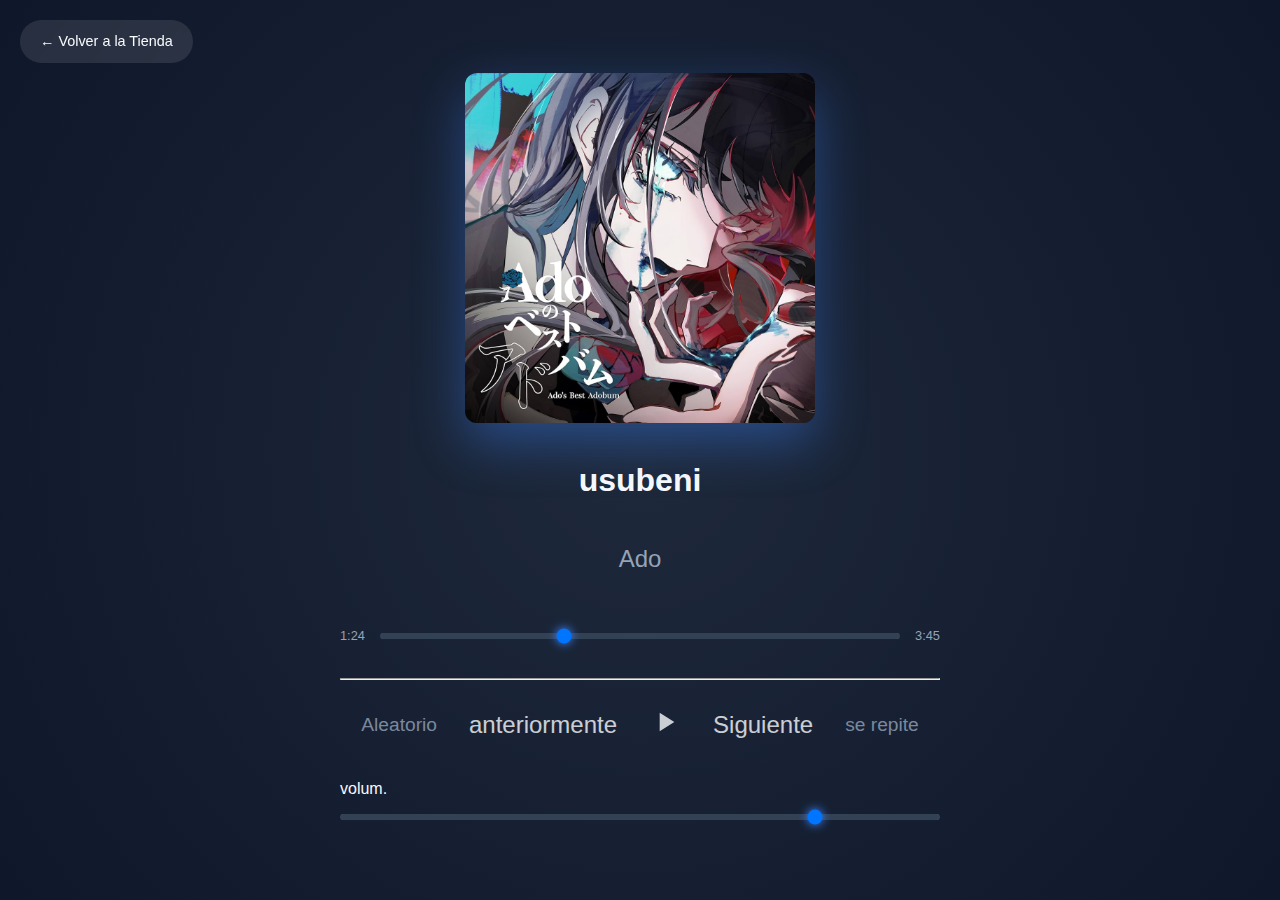
<file: player.html>
<!DOCTYPE html>
<html lang="es">
<head>
    <meta charset="UTF-8">
    <meta name="viewport" content="width=device-width, initial-scale=1.0">
    <title>oyelo y sientelo</title>
    <link rel="stylesheet" href="css de player/devueltaconmain.css">
    <link rel="stylesheet" href="css de player/aescuchar.css">
</head>
<body>

    <div class="immersive-bg"></div>

    <div class="player-layout">
        
        <a href="index.html" class="back-btn">
            ← Volver a la Tienda
        </a>

        <main class="player-stage">
            
            <div class="album-glow-container">
                <div class="art-wrapper">
                    <img src="imagenes/ado3.jpg" alt="Cosmic Echoes Cover" class="cover-image">
                </div>
                <div class="track-info">
                    <h1 class="track-title"> usubeni</h1> <br>
                    <h2 class="artist-name">Ado</h2>
                </div>
            </div>

            <div class="controls-container">
                <div class="progress-area">
                    <span class="time">1:24</span>
                    <input type="range" class="seek-slider" value="35" max="100">
                    <span class="time">3:45</span>
                </div>

                <hr>
                    <br>
                <div class="main-buttons">
                    <button class="ctrl-btn sm" title="Aleatorio">Aleatorio</button>
                    <button class="ctrl-btn" title="Anterior">anteriormente</button>
                    
                    <button class="ctrl-btn play-btn" title="Pausar">
                        <svg viewBox="0 0 24 24" fill="currentColor" width="32" height="32"><path d="M8 5v14l11-7z"/></svg>
                    </button>
                    
                    <button class="ctrl-btn" title="Siguiente">Siguiente
                    </button>
                    <button class="ctrl-btn sm" title="Repetir">se repite</button>
                </div>

                <div class="volume-control">
                    <span>volum.</span>
                    <input type="range" class="volume-slider" value="80">
                </div>
            </div>
        </main>
    </div>
</body>
</html>
</file>
<file: css de player/devueltaconmain.css>
:root {
   
    --bg-main: #0f172a;       
    --bg-secondary: #1e293b;  
    --text-primary: #f8fafc;  
    --text-secondary: #94a3b8;
    --accent: #3b82f6;        
    --accent-hover: #2563eb;
    --danger: #ef4444;
    
    
    --spacing-sm: 0.5rem;
    --spacing-md: 1rem;
    --spacing-lg: 2rem;
    
   
    --radius: 8px;
}

* {
    box-sizing: border-box;
    margin: 0;
    padding: 0;
}

body {
    font-family: 'Segoe UI', Tahoma, Geneva, Verdana, sans-serif;
    background-color: var(--bg-main);
    color: var(--text-primary);
    line-height: 1.6;
}

a { text-decoration: none; color: inherit; }
img { max-width: 100%; display: block; }
</file>
<file: css de player/aescuchar.css>
body {
    overflow: hidden;
    background: radial-gradient(circle at center, #1e293b 0%, #0f172a 100%);
    height: 100vh;
}

.player-layout {
    display: flex;
    height: 100vh;
    color: var(--text-primary);
}

.back-btn {
    position: absolute;
    top: 20px;
    left: 20px;
    padding: 10px 20px;
    background: rgba(255,255,255,0.1);
    backdrop-filter: blur(5px);
    border-radius: 30px;
    font-size: 0.9rem;
    z-index: 100;
}

.back-btn:hover { background: rgba(255,255,255,0.2); }


.player-stage {
    flex: 1;
    display: flex;
    flex-direction: column;
    justify-content: center;
    align-items: center;
    padding: 2rem;
    position: relative;
}


.art-wrapper {
    width: 350px;
    height: 350px;
    margin-bottom: 2rem;
    position: relative;
}

.cover-image {
    width: 100%;
    height: 100%;
    object-fit: cover;
    border-radius: 12px;
    box-shadow: 0 20px 50px rgba(59, 130, 246, 0.4); 
    transition: transform 0.5s ease;
}


.art-wrapper:hover .cover-image {
    transform: scale(1.02);
    box-shadow: 0 25px 60px rgba(59, 130, 246, 0.6);
}

.track-info { text-align: center; margin-bottom: 3rem; }
.track-title { font-size: 2rem; margin-bottom: 0.5rem; }
.artist-name { color: var(--text-secondary); font-weight: 400; }

.controls-container {
    width: 100%;
    max-width: 600px;
}

input[type=range] {

    width: 100%;
    background: transparent;
    cursor: pointer;
}


input[type=range]::-webkit-slider-runnable-track {
    width: 100%;
    height: 6px;
    background: #334155;
    border-radius: 3px;
}

input[type=range]::-webkit-slider-thumb {
    -webkit-appearance: none;
    height: 16px;
    width: 16px;
    border-radius: 50%;
    background: var(--accent);
    margin-top: -5px; 
    box-shadow: 0 0 10px var(--accent);
    transition: transform 0.1s;
}

input[type=range]::-webkit-slider-thumb:hover { transform: scale(1.2); }

.progress-area {
    display: flex;
    align-items: center;
    gap: 15px;
    margin-bottom: 2rem;
    font-size: 0.8rem;
    color: var(--text-secondary);
}

.main-buttons {
    display: flex;
    justify-content: center;
    align-items: center;
    gap: 2rem;
    margin-bottom: 2rem;
}

.ctrl-btn {
    background: none;
    border: none;
    color: var(--text-primary);
    font-size: 1.5rem;
    cursor: pointer;
    transition: 0.2s;
    opacity: 0.8;
}

.ctrl-btn:hover { opacity: 1; color: var(--accent); transform: scale(1.1); }
.ctrl-btn.sm { font-size: 1.2rem; color: var(--text-secondary); } /* :v */
</file>
